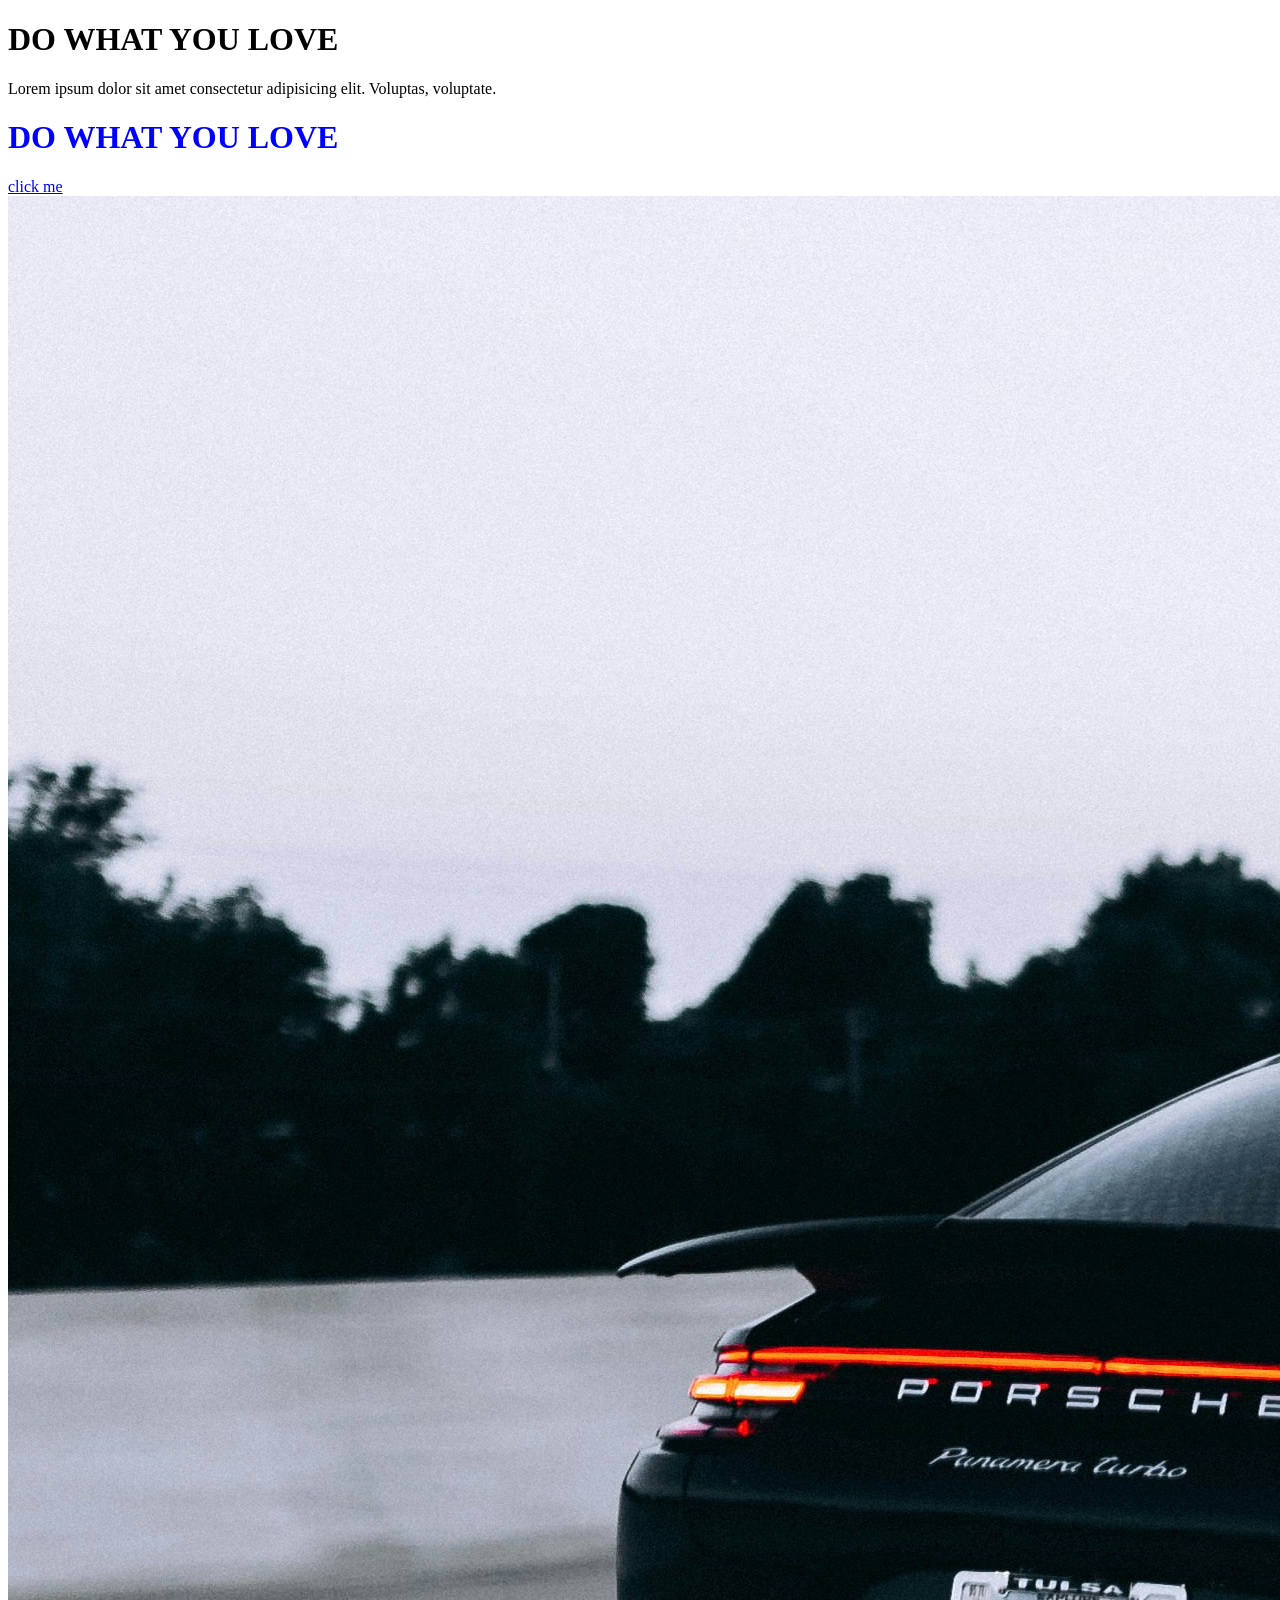
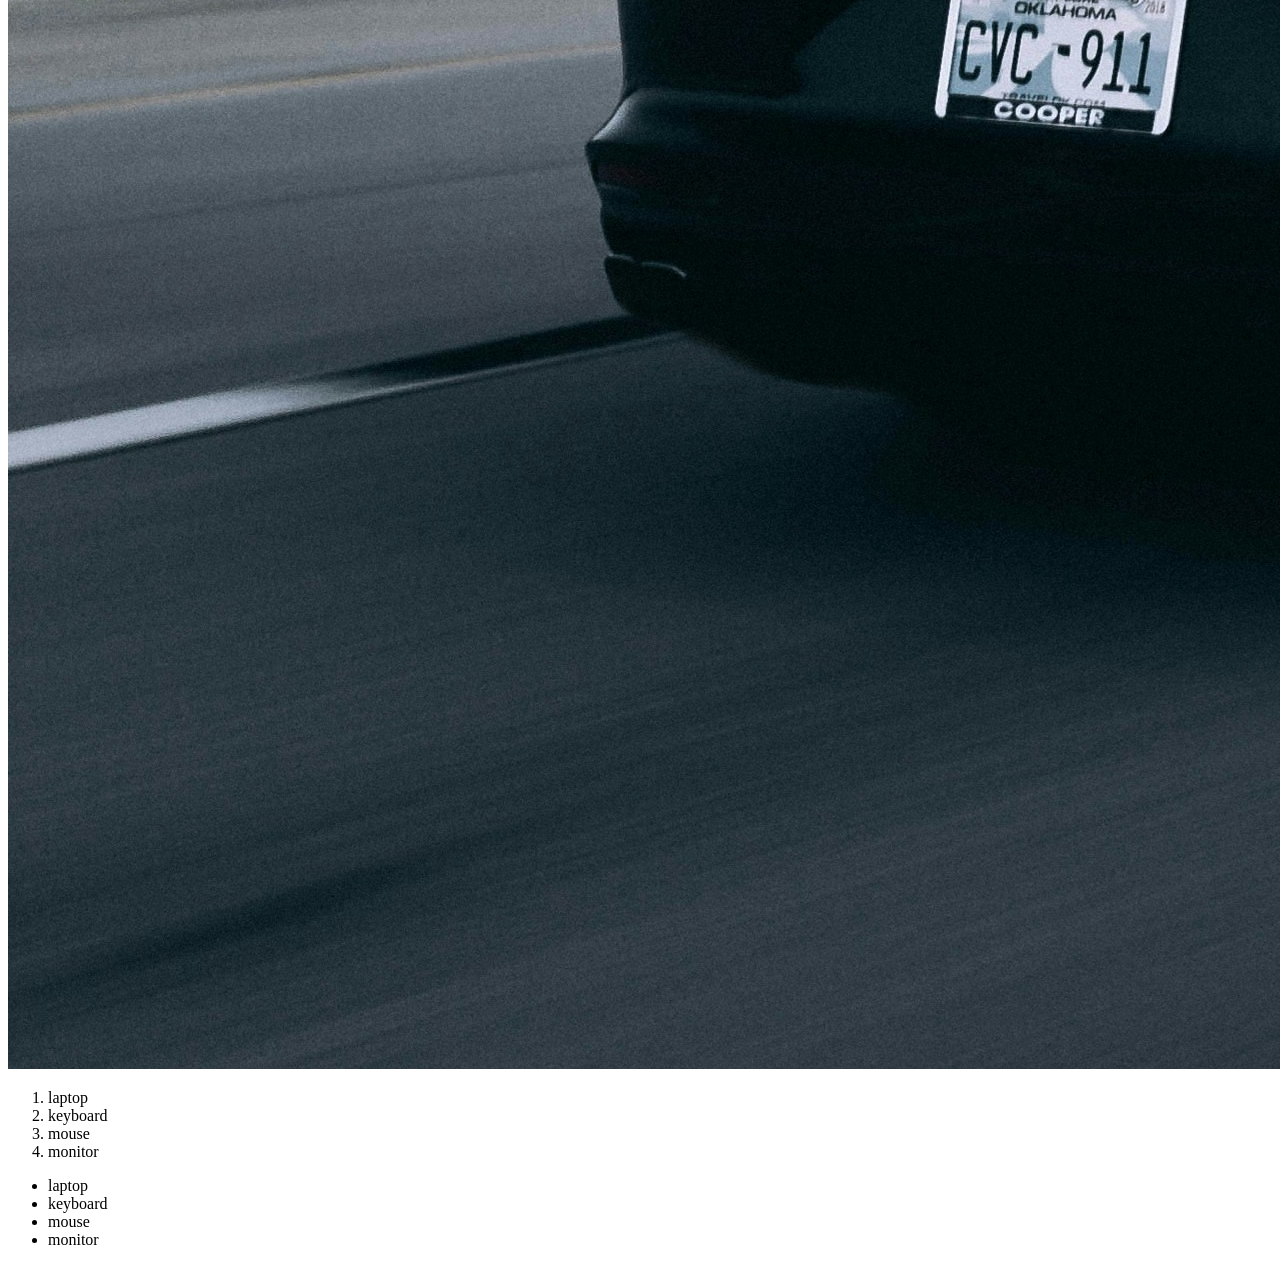
<file: Html/index.html>
<!DOCTYPE html>
<html lang="en">
<head>
    <meta charset="UTF-8">
    <meta name="viewport" content="width=device-width, initial-scale=1.0">
    <title>Document</title>
</head>
<body>
    <!-- heading -->
    <h1>DO WHAT YOU LOVE</h1>

    <!-- paragraph -->
    <p>Lorem ipsum dolor sit amet consectetur adipisicing elit. Voluptas, voluptate.</p>

     <!-- attributes -->
    <h1 title="this is the second headin" style="color:blue">DO WHAT YOU LOVE</h1>
    <!-- link-->
     <a href="https://www.youtube.com/watch?v=nLQcXJC0fFI">click me</a>

     <!-- image -->
      <img src="car.jpg" alt="this is a car" />

      <!-- ordered list -->
<ol>
<li>laptop</li>
<li>keyboard</li>
<li>mouse</li>
<li>monitor</li>

</ol>
      <!-- unordered list -->
       <ul>
<li>laptop</li>
<li>keyboard</li>
<li>mouse</li>
<li>monitor</li>
       </ul>
</body>
</html>
</file>
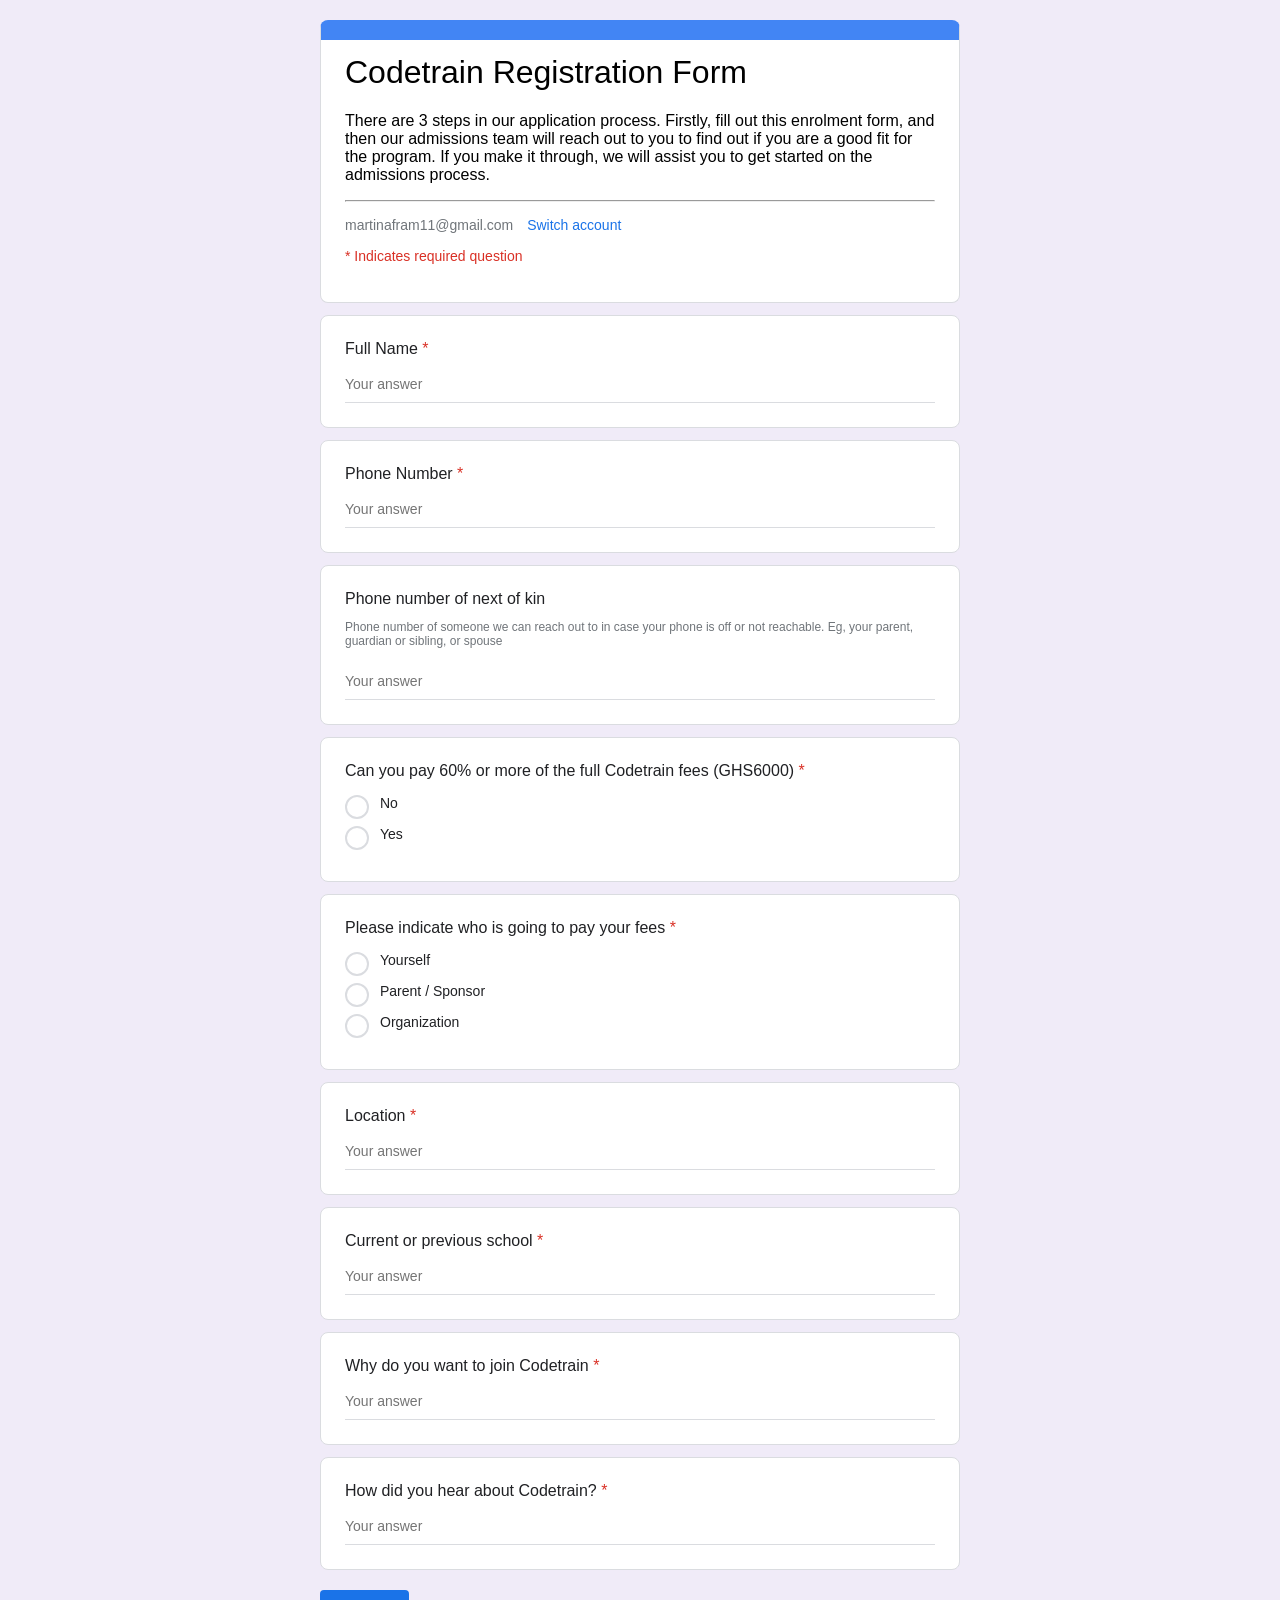
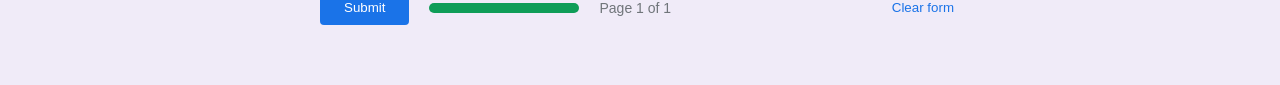
<file: CSS/registration forms.html>
<!DOCTYPE html>
<html lang="en">
<head>
    <meta charset="UTF-8">
    <meta name="viewport" content="width=device-width, initial-scale=1.0">
    <title>Codetrain Registration Form</title>
    <link rel="stylesheet" href="registration form.css">
</head>
<body>
    <div class="container">
        <header class="card header-card">
            <div class="top-bar"></div>
            <h1>Codetrain Registration Form</h1>
            <p>There are 3 steps in our application process. Firstly, fill out this enrolment form, and then our admissions team will reach out to you to find out if you are a good fit for the program. If you make it through, we will assist you to get started on the admissions process.</p>
            <hr>
            <div class="user-info">
                <span>martinafram11@gmail.com</span>
                <a href="#">Switch account</a>
            </div>
            <p class="required-text">* Indicates required question</p>
        </header>

        <form>
            <div class="card">
                <label for="name">Full Name <span class="required">*</span></label>
                <input type="text" id="name" placeholder="Your answer" required>
            </div>

            <div class="card">
                <label for="phone">Phone Number <span class="required">*</span></label>
                <input type="text" id="phone" placeholder="Your answer" required>
            </div>

            <div class="card">
                <label>Phone number of next of kin</label>
                <p class="sub-label">Phone number of someone we can reach out to in case your phone is off or not reachable. Eg, your parent, guardian or sibling, or spouse</p>
                <input type="text" placeholder="Your answer">
            </div>

            <div class="card">
                <label>Can you pay 60% or more of the full Codetrain fees (GHS6000) <span class="required">*</span></label>
                <div class="radio-group">
                    <label class="radio-container">No
                        <input type="radio" name="pay_capacity" value="no">
                        <span class="checkmark"></span>
                    </label>
                    <label class="radio-container">Yes
                        <input type="radio" name="pay_capacity" value="yes">
                        <span class="checkmark"></span>
                    </label>
                </div>
            </div>

            <div class="card">
                <label>Please indicate who is going to pay your fees <span class="required">*</span></label>
                <div class="radio-group">
                    <label class="radio-container">Yourself
                        <input type="radio" name="payer" value="self">
                        <span class="checkmark"></span>
                    </label>
                    <label class="radio-container">Parent / Sponsor
                        <input type="radio" name="payer" value="parent">
                        <span class="checkmark"></span>
                    </label>
                    <label class="radio-container">Organization
                        <input type="radio" name="payer" value="org">
                        <span class="checkmark"></span>
                    </label>
                </div>
            </div>

            <div class="card">
                <label for="location">Location <span class="required">*</span></label>
                <input type="text" id="location" placeholder="Your answer" required>
            </div>

            <div class="card">
                <label for="school">Current or previous school <span class="required">*</span></label>
                <input type="text" id="school" placeholder="Your answer" required>
            </div>

            <div class="card">
                <label for="why">Why do you want to join Codetrain <span class="required">*</span></label>
                <input type="text" id="why" placeholder="Your answer" required>
            </div>

            <div class="card">
                <label for="source">How did you hear about Codetrain? <span class="required">*</span></label>
                <input type="text" id="source" placeholder="Your answer" required>
            </div>

            <div class="footer-actions">
                <div class="left-footer">
                    <button type="submit" class="btn-submit">Submit</button>
                    <div class="progress-container">
                        <div class="progress-bar"></div>
                    </div>
                    <span>Page 1 of 1</span>
                </div>
                <button type="reset" class="btn-clear">Clear form</button>
            </div>
        </form>
    </div>
</body>
</html>
</file>
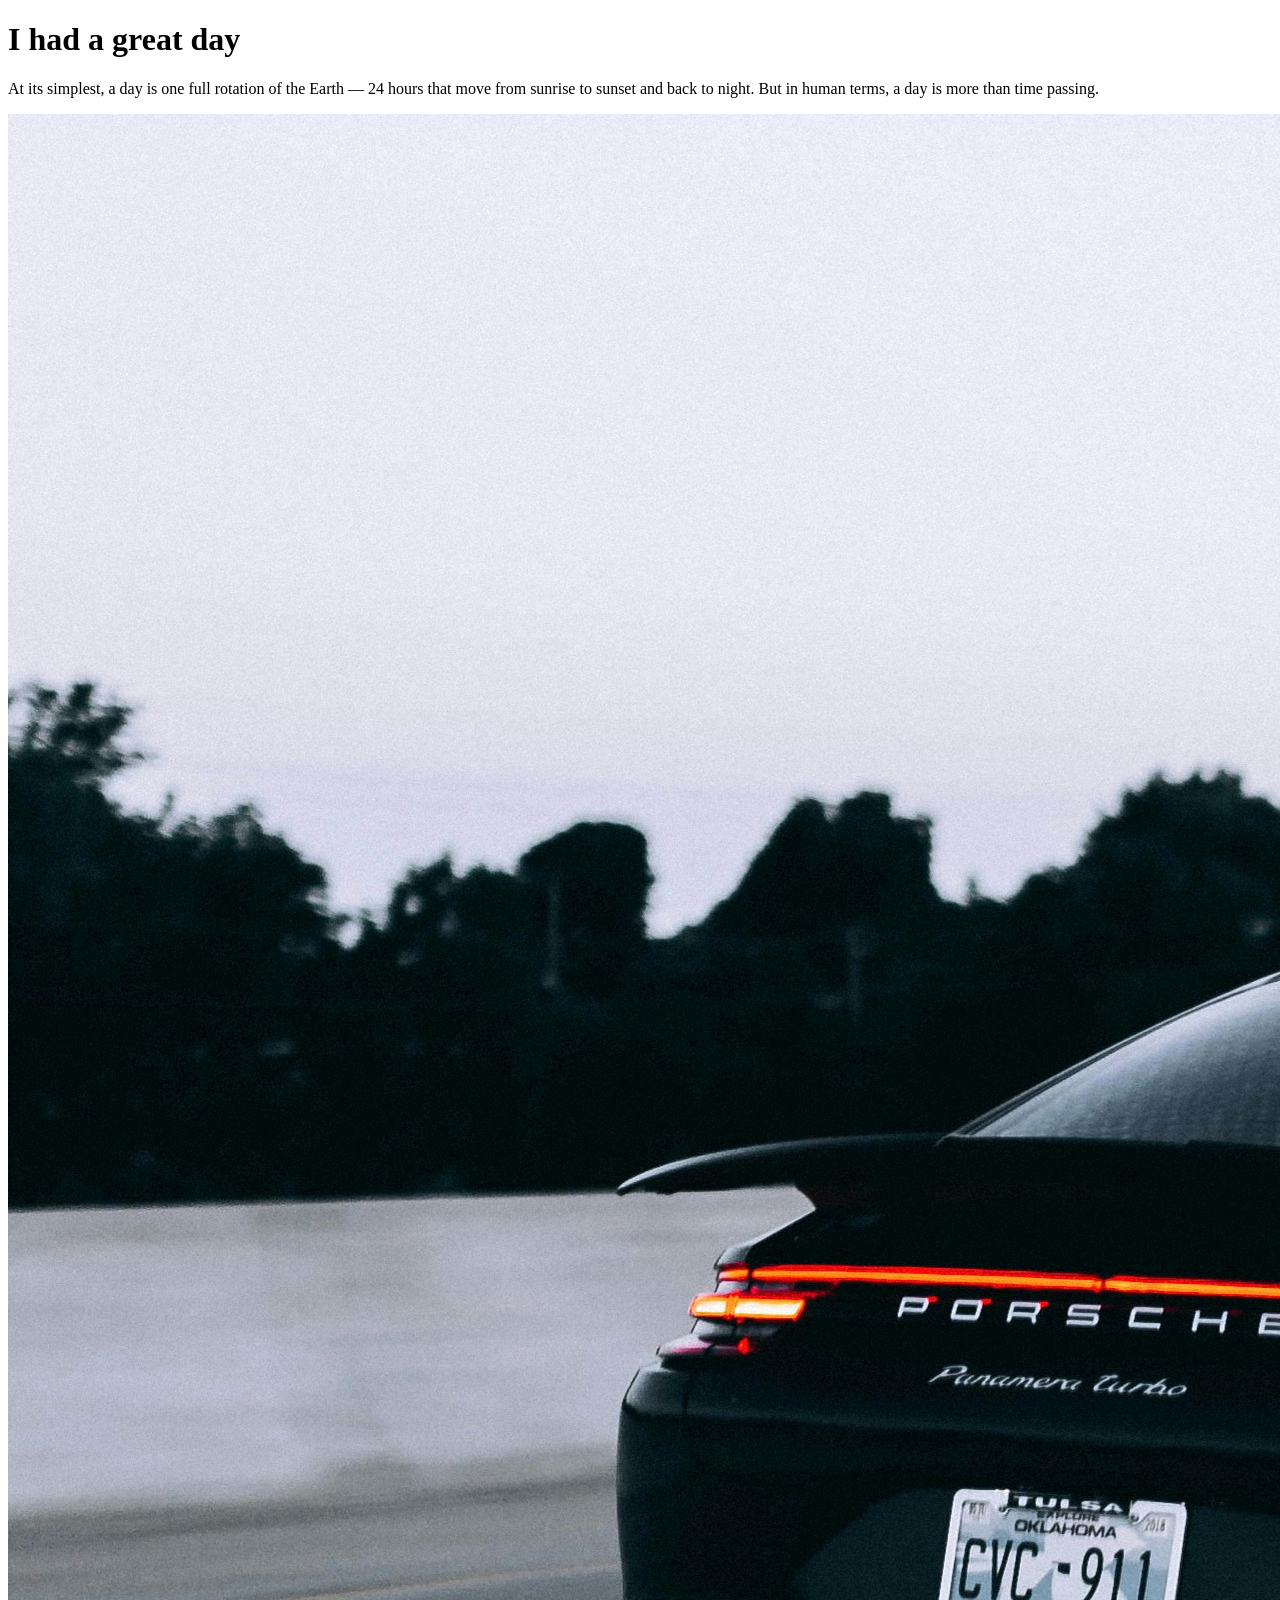
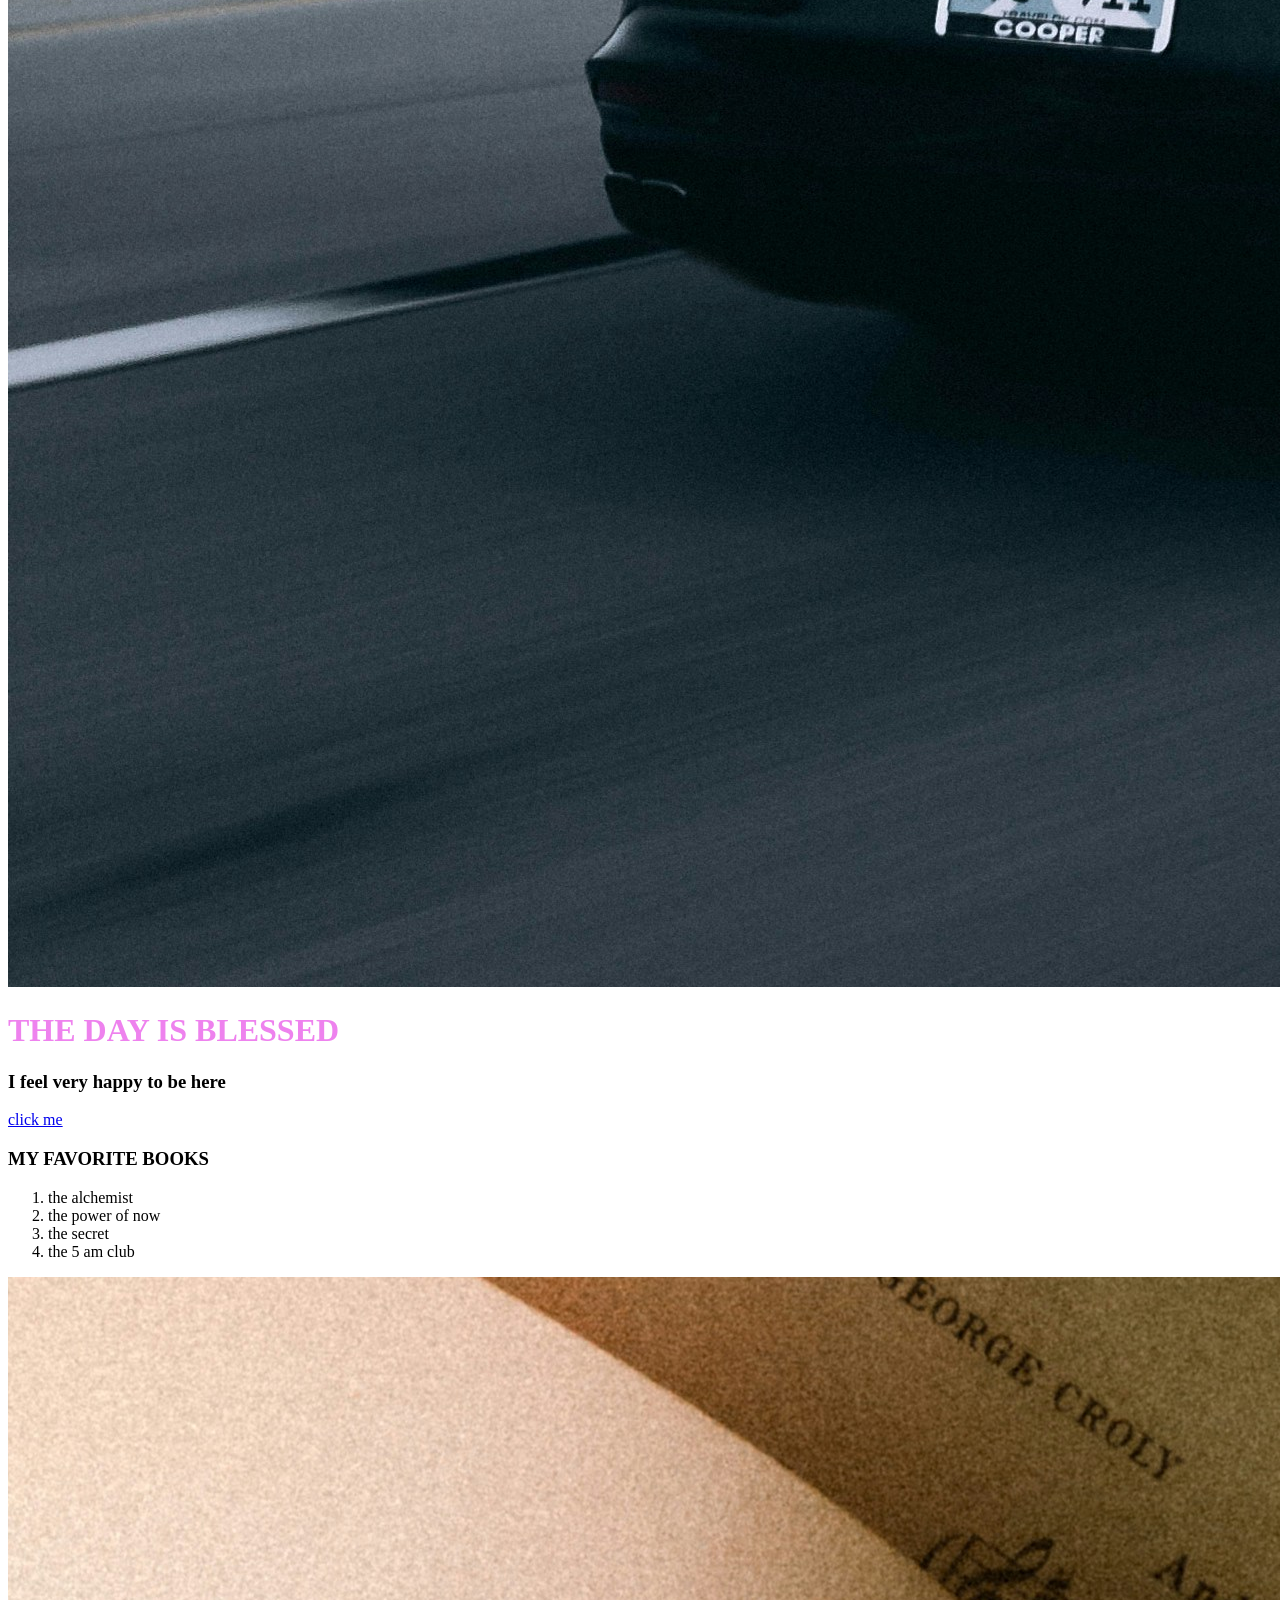
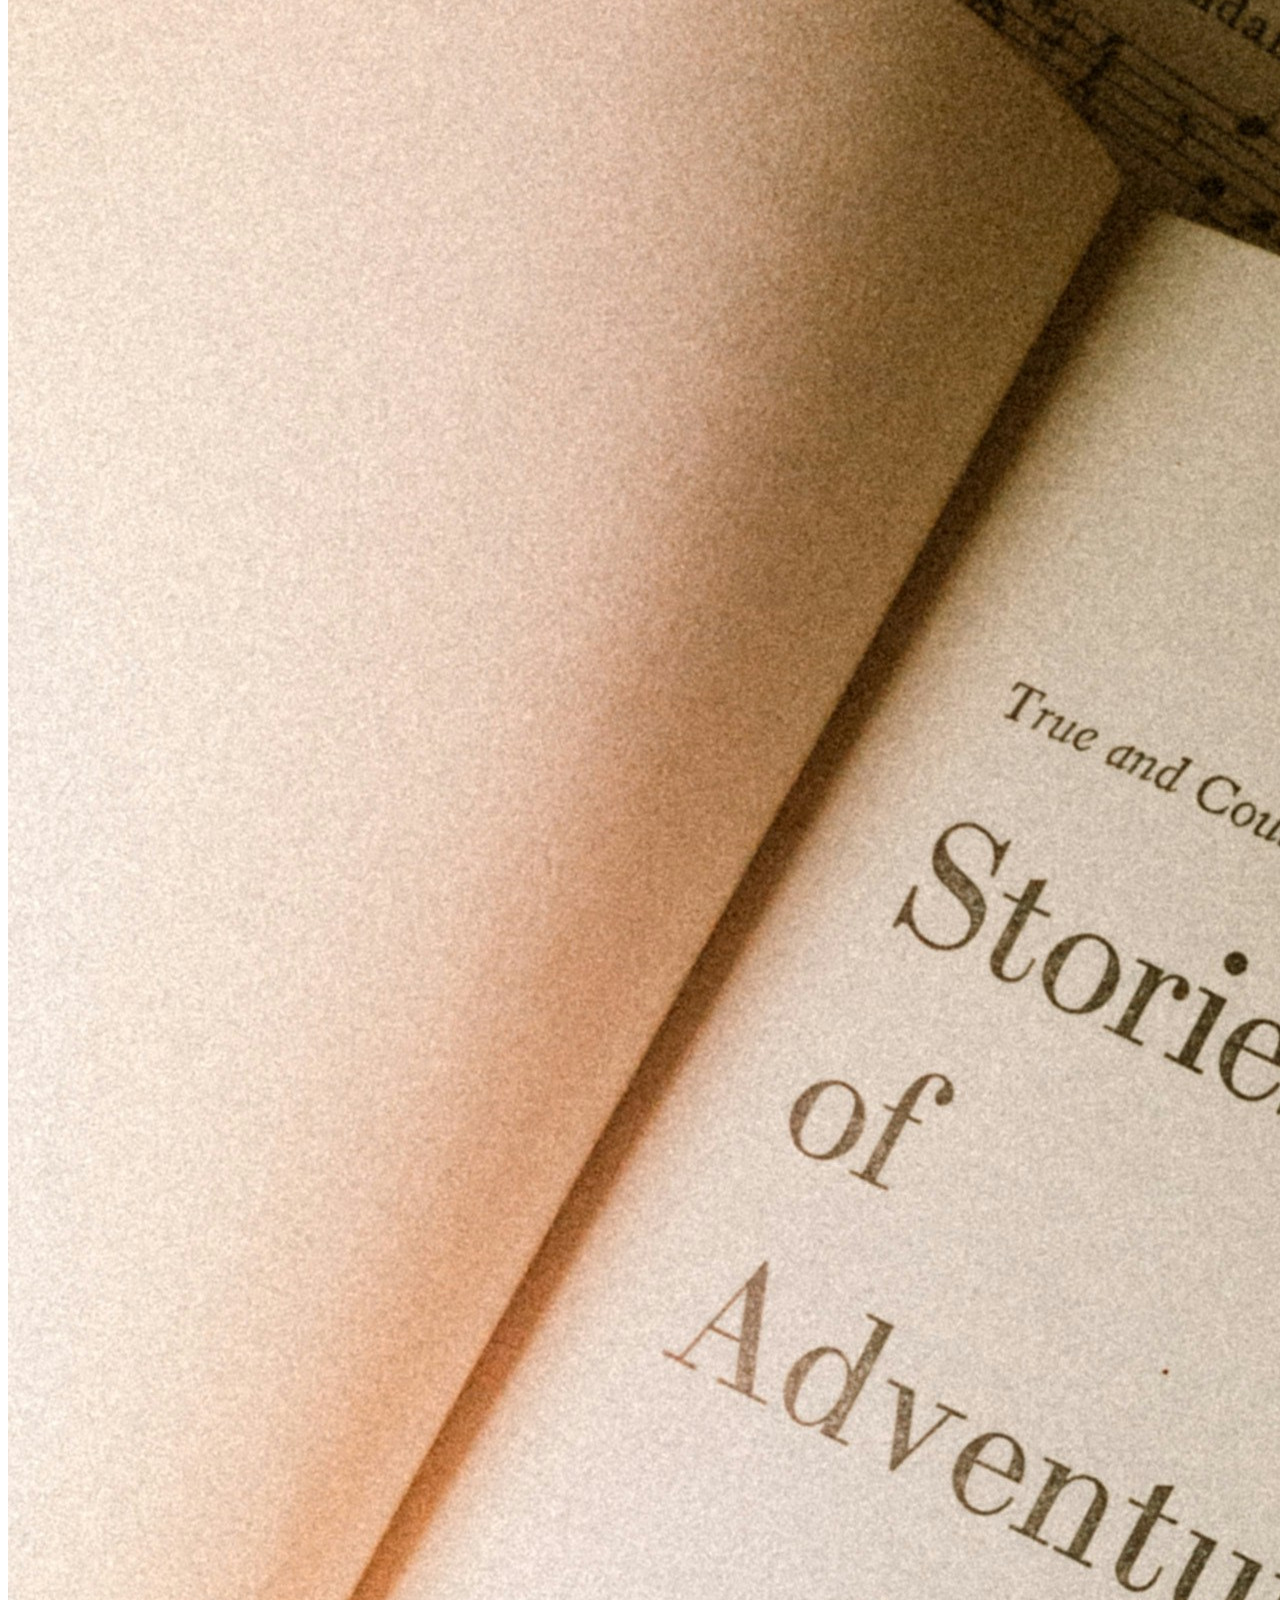
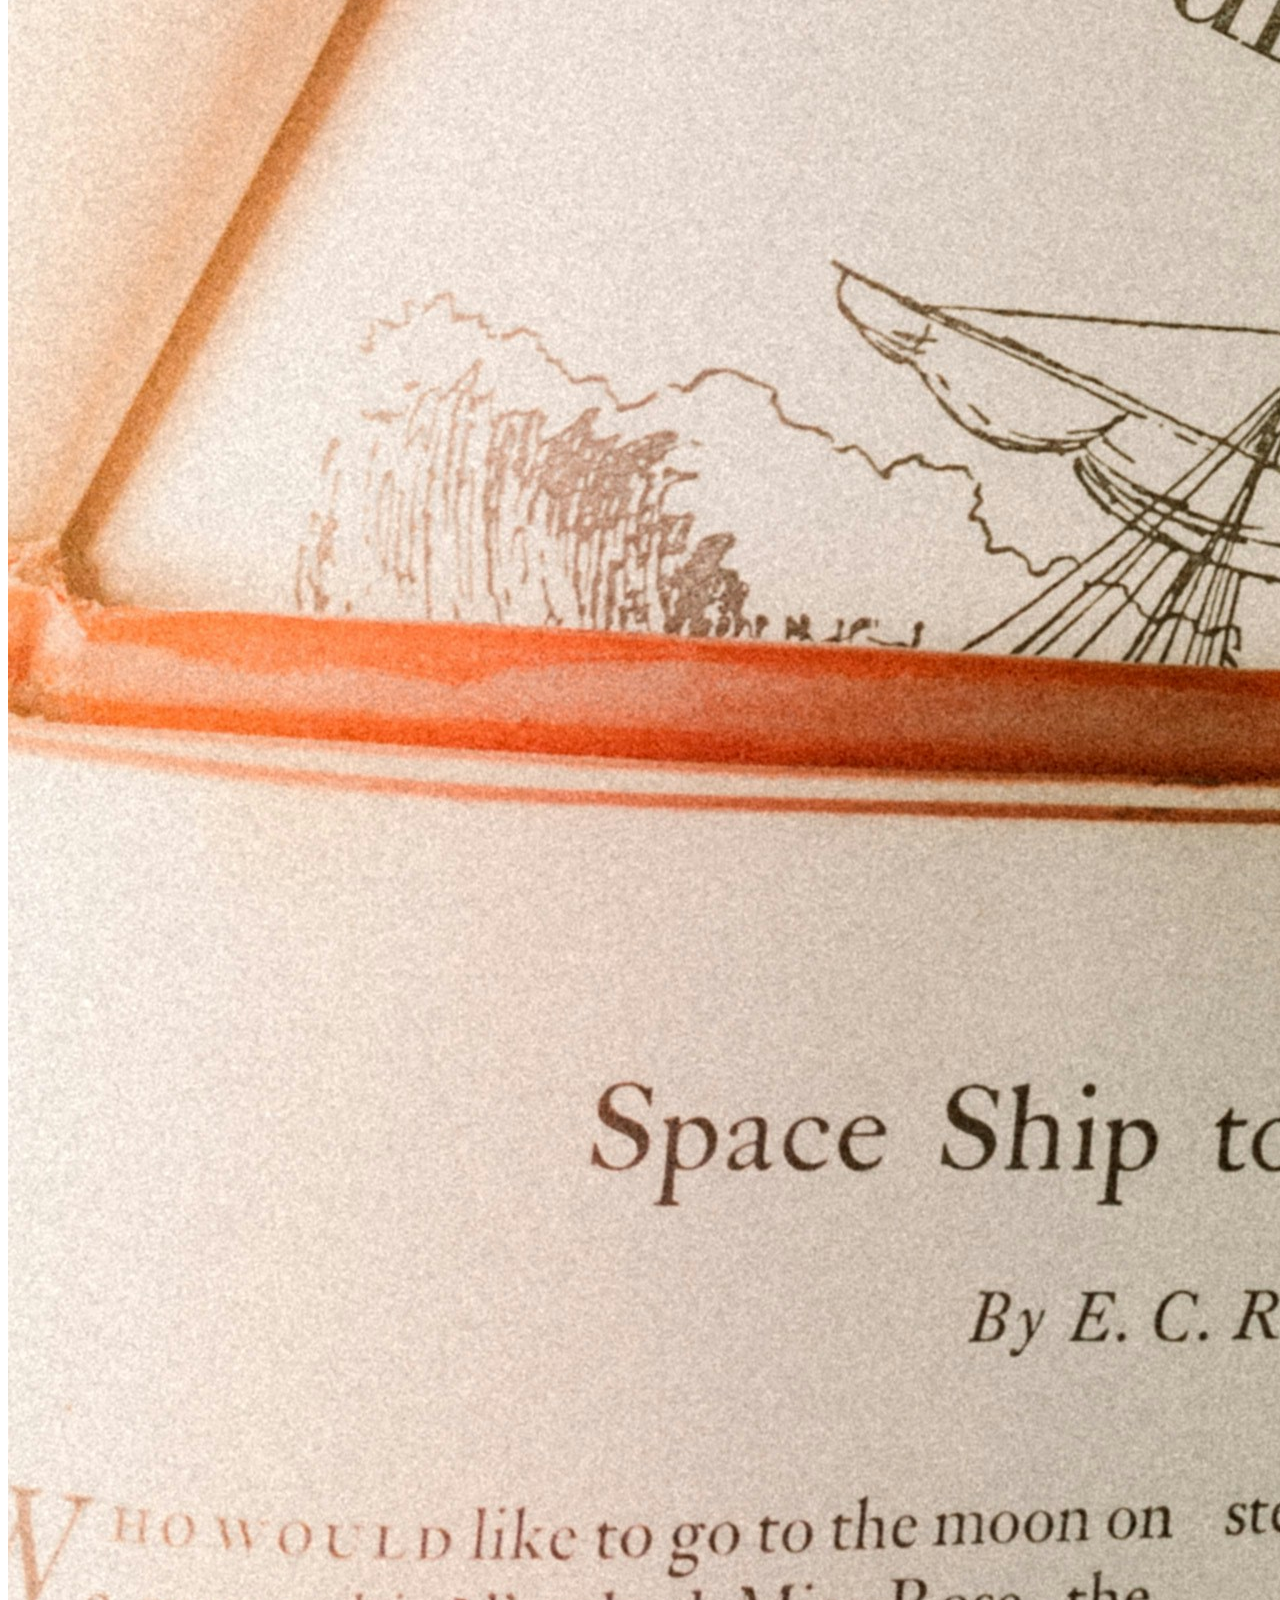
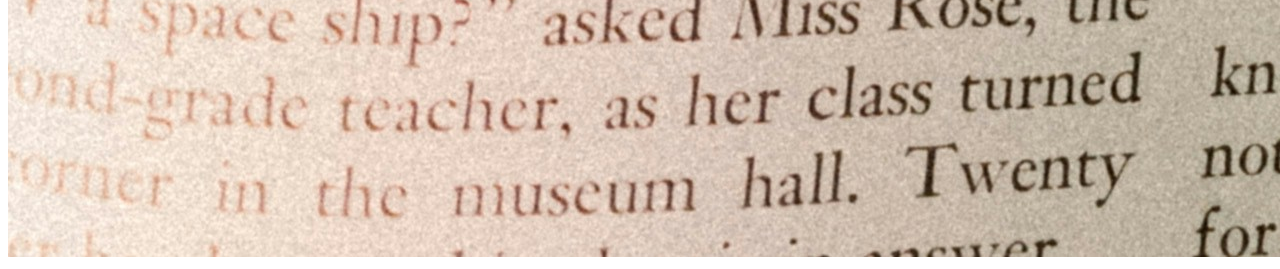
<file: Html/exercise.html>
<!DOCTYPE html>
<html lang="en">
<head>
    <meta charset="UTF-8">
    <meta name="viewport" content="width=device-width, initial-scale=1.0">
    <title>Document</title>
</head>
<body>
  <!-- heading -->
    <h1>I had a great day</h1>

    <!-- paragraph -->
    <p>At its simplest, a day is one full rotation of the Earth — 24 hours that move from sunrise to sunset and back to night. But in human terms, a day is more than time passing.</p>
 <!-- image -->
      <img src="car.jpg" alt="this is a car" />

      <!-- attributes -->
    <h1 title="this is the second heading" style="color:violet">THE DAY IS BLESSED</h1>
    <h3 title="this is the second heading">I feel very happy to be here</h3>
    <!-- link-->
     <a href="https://www.youtube.com/watch?v=nLQcXJC0fFI">click me</a>

<h3>MY FAVORITE BOOKS</h3>
      <!-- ordered list -->
<ol>
<li>the alchemist</li>
<li>the power of now</li>
<li>the secret</li>
<li>the 5 am club</li>
</ol>
    
 <!-- image -->
      <img src="books.jpg" alt="this is a book" />
</body>
</html>
</file>
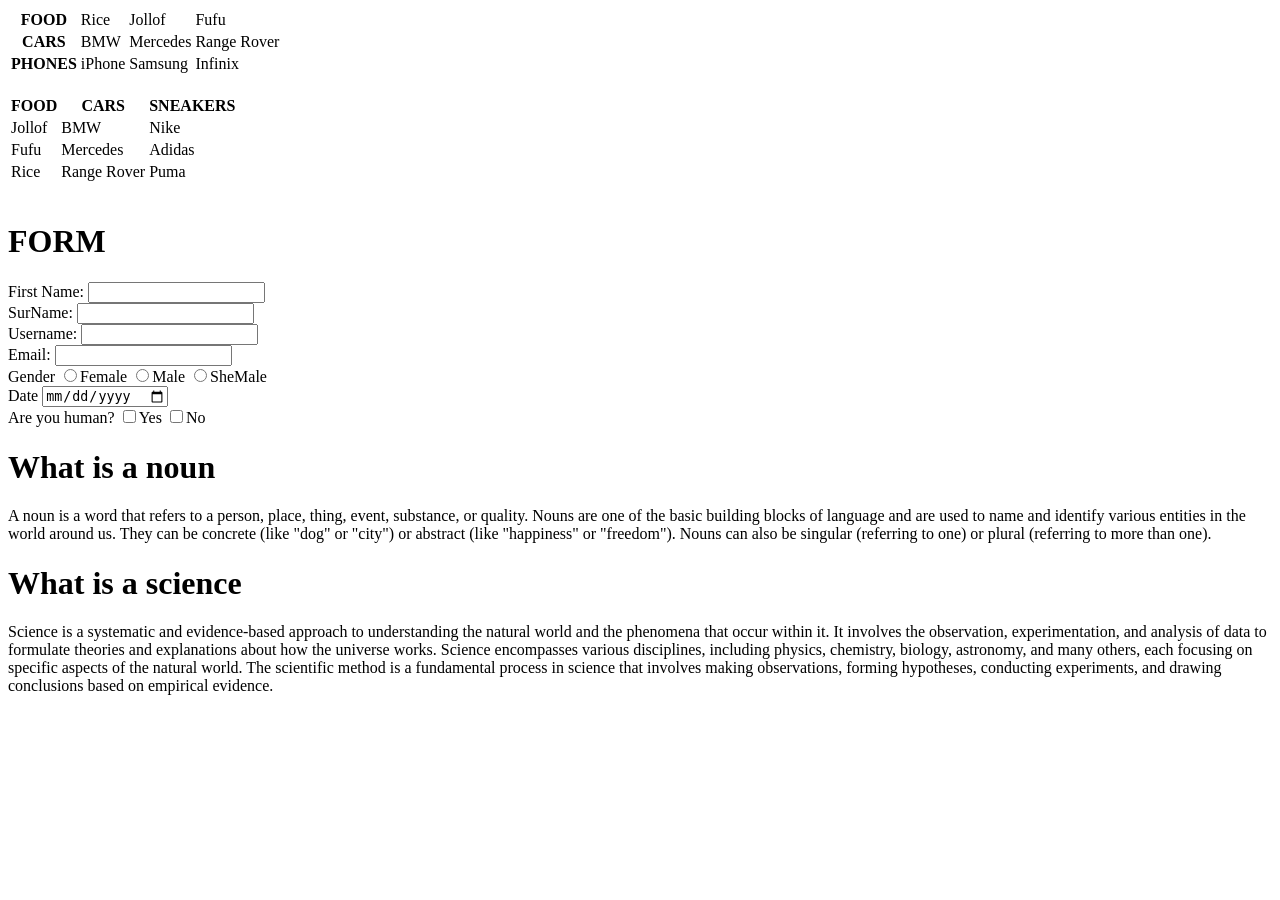
<file: Html/index2.html>
<!DOCTYPE html>
<html lang="en">
<head>
    <meta charset="UTF-8">
    <meta name="viewport" content="width=device-width, initial-scale=1.0">
    <title>Document</title>
</head>
<body>
 <!--table -->
 <table>
 <tr>
    <th>FOOD</th>
    <td>Rice</td>
    <td>Jollof</td>
    <td>Fufu</td>
 </tr> 
 
 <tr>
    <th>CARS</th>
    <td>BMW</td>
    <td>Mercedes</td>
    <td>Range Rover</td>
 </tr>

 <th>PHONES</th>
    <td>iPhone</td>
    <td>Samsung</td>
    <td>Infinix</td>
 </table>
<br>
 <table>
    <tr>
        <th>FOOD</th>
        <th>CARS</th>
        <th>SNEAKERS</th>
    </tr>

    <tr>
        <td>Jollof</td>
        <td>BMW</td>
        <td>Nike</td>
    </tr>
    <tr>
        <td>Fufu</td>
        <td>Mercedes</td>
        <td>Adidas</td>
    </tr>
    <tr>
        <td>Rice</td>
        <td>Range Rover</td>
        <td>Puma</td>
    </tr>
 </table>
<br>
<h1>FORM</h1>

 <!--forms-->
 <form>
    <label for="first-name">First Name:</label>
    <input type="text">
    <br>
    <label for="last-name">SurName:</label>
    <input type="text">
    <br>
    <label for="Fname">Username:</label>
    <input type="text">
    <br>
    <label for="email">Email:</label>
    <input type="email">
<br>
<lable>Gender</lable>
<input type="radio">Female
<input type="radio">Male
<input type="radio">SheMale
<br>
<lable for="">Date</lable>
<input type="date">
<br>
 <label for="human">Are you human?</label>
 <input type="checkbox">Yes
 <input type="checkbox">No
 </form>

 <!--divs(containers)-->
 <div class="first-container">
    <h1 id="first">What is a noun</h1>
    <p id="country">A noun is a word that refers to a person, place, thing, event, substance, or quality. Nouns are one of the basic building blocks of language and are used to name and identify various entities in the world around us. They can be concrete (like "dog" or "city") or abstract (like "happiness" or "freedom"). Nouns can also be singular (referring to one) or plural (referring to more than one).</p>
 </div>

 <div class="second-container">
    <h1 id="second">What is a science</h1>
    <p id="explain">Science is a systematic and evidence-based approach to understanding the natural world and the phenomena that occur within it. It involves the observation, experimentation, and analysis of data to formulate theories and explanations about how the universe works. Science encompasses various disciplines, including physics, chemistry, biology, astronomy, and many others, each focusing on specific aspects of the natural world. The scientific method is a fundamental process in science that involves making observations, forming hypotheses, conducting experiments, and drawing conclusions based on empirical evidence.</p>
 </div>
</body>
</html>
</file>
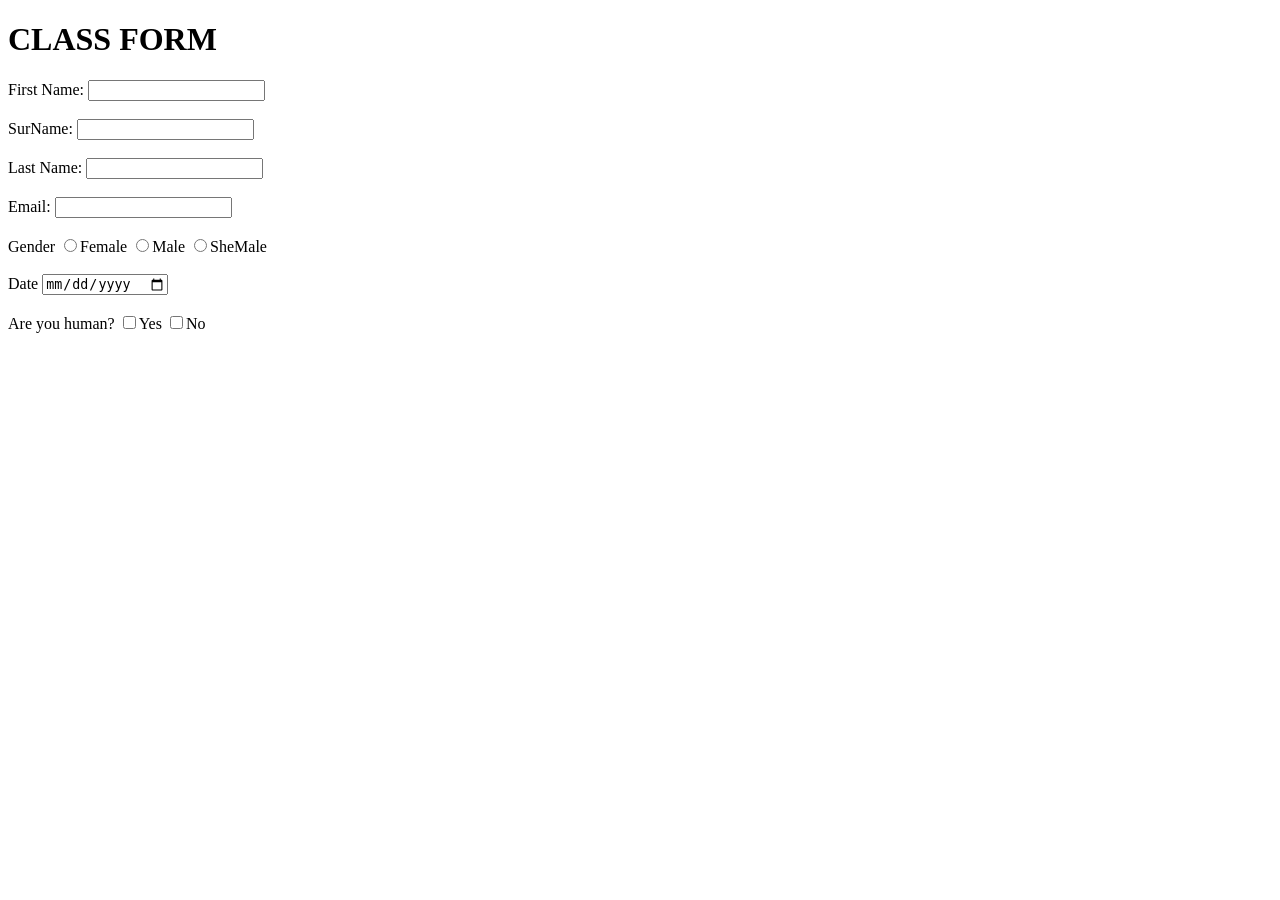
<file: Html/WEEK-2-EXERCISE-2.Html>
<!DOCTYPE html>
<html lang="en">
<head>
    <meta charset="UTF-8">
    <meta name="viewport" content="width=device-width, initial-scale=1.0">
    <title>Document</title>
</head>
<body>
 <h1>CLASS FORM</h1>

 <!--forms-->
 <form>
    <label for="first-name">First Name:</label>
    <input type="text">
    <br>
    <br>
    <label for="last-name">SurName:</label>
    <input type="text">
    <br>
    <br>
    <label for="Fname">Last Name:</label>
    <input type="text">
    <br>
    <br>
    <label for="email">Email:</label>
    <input type="email">
<br>
<br>
<lable>Gender</lable>
<input type="radio">Female
<input type="radio">Male
<input type="radio">SheMale
<br>
<br>
<lable for="">Date</lable>
<input type="date">
<br>
<br>
 <label for="human">Are you human?</label>
 <input type="checkbox">Yes
 <input type="checkbox">No
 </form>   
</body>
</html>
</file>
<file: CSS/registration form.css>
body {
    background-color: #f0ebf8;
    font-family: Arial, sans-serif;
    margin: 0;
    padding: 20px;
    display: flex;
    justify-content: center;
}

.container {
    width: 100%;
    max-width: 640px;
}

/* Card Styling */
.card {
    background: #fff;
    border: 1px solid #dadce0;
    border-radius: 8px;
    padding: 24px;
    margin-bottom: 12px;
}

.header-card {
    border-top: 10px solid #4285f4;
    position: relative;
    overflow: hidden;
}

.top-bar {
    position: absolute;
    top: 0;
    left: 0;
    width: 100%;
    height: 10px;
    background-color: #4285f4;
}

/* Typography */
h1 {
    font-size: 32px;
    margin-top: 0;
    font-weight: 400;
}

label {
    display: block;
    font-size: 16px;
    margin-bottom: 8px;
    color: #202124;
}

.sub-label {
    font-size: 12px;
    color: #70757a;
    margin-bottom: 15px;
}

.required {
    color: #d93025;
}

.required-text {
    color: #d93025;
    font-size: 14px;
}

.user-info {
    font-size: 14px;
    margin: 15px 0;
    color: #70757a;
}

.user-info a {
    color: #1a73e8;
    text-decoration: none;
    margin-left: 10px;
}

/* Inputs */
input[type="text"] {
    width: 100%;
    border: none;
    border-bottom: 1px solid #dadce0;
    padding: 10px 0;
    font-size: 14px;
    outline: none;
    transition: border-bottom 0.3s;
}

input[type="text"]:focus {
    border-bottom: 2px solid #673ab7;
}

/* Custom Radio Buttons */
.radio-group {
    margin-top: 15px;
}

.radio-container {
    display: block;
    position: relative;
    padding-left: 35px;
    margin-bottom: 15px;
    cursor: pointer;
    font-size: 14px;
    user-select: none;
}

.radio-container input {
    position: absolute;
    opacity: 0;
    cursor: pointer;
}

.checkmark {
    position: absolute;
    top: 0;
    left: 0;
    height: 20px;
    width: 20px;
    border: 2px solid #dadce0;
    border-radius: 50%;
}

.radio-container:hover input ~ .checkmark {
    background-color: #f8f9fa;
}

.radio-container input:checked ~ .checkmark {
    border-color: #4285f4;
}

.checkmark:after {
    content: "";
    position: absolute;
    display: none;
}

.radio-container input:checked ~ .checkmark:after {
    display: block;
}

.radio-container .checkmark:after {
    top: 4px;
    left: 4px;
    width: 12px;
    height: 12px;
    border-radius: 50%;
    background: #4285f4;
}

/* Footer & Buttons */
.footer-actions {
    display: flex;
    justify-content: space-between;
    align-items: center;
    margin-top: 20px;
    padding-bottom: 40px;
}

.left-footer {
    display: flex;
    align-items: center;
    gap: 20px;
}

.btn-submit {
    background-color: #1a73e8;
    color: white;
    border: none;
    padding: 10px 24px;
    border-radius: 4px;
    font-weight: 500;
    cursor: pointer;
}

.btn-clear {
    background: none;
    border: none;
    color: #1a73e8;
    cursor: pointer;
    font-weight: 500;
}

.progress-container {
    width: 150px;
    height: 10px;
    background-color: #e0e0e0;
    border-radius: 5px;
    overflow: hidden;
}

.progress-bar {
    width: 100%;
    height: 100%;
    background-color: #0f9d58;
}

.left-footer span {
    font-size: 14px;
    color: #70757a;
}
</file>
